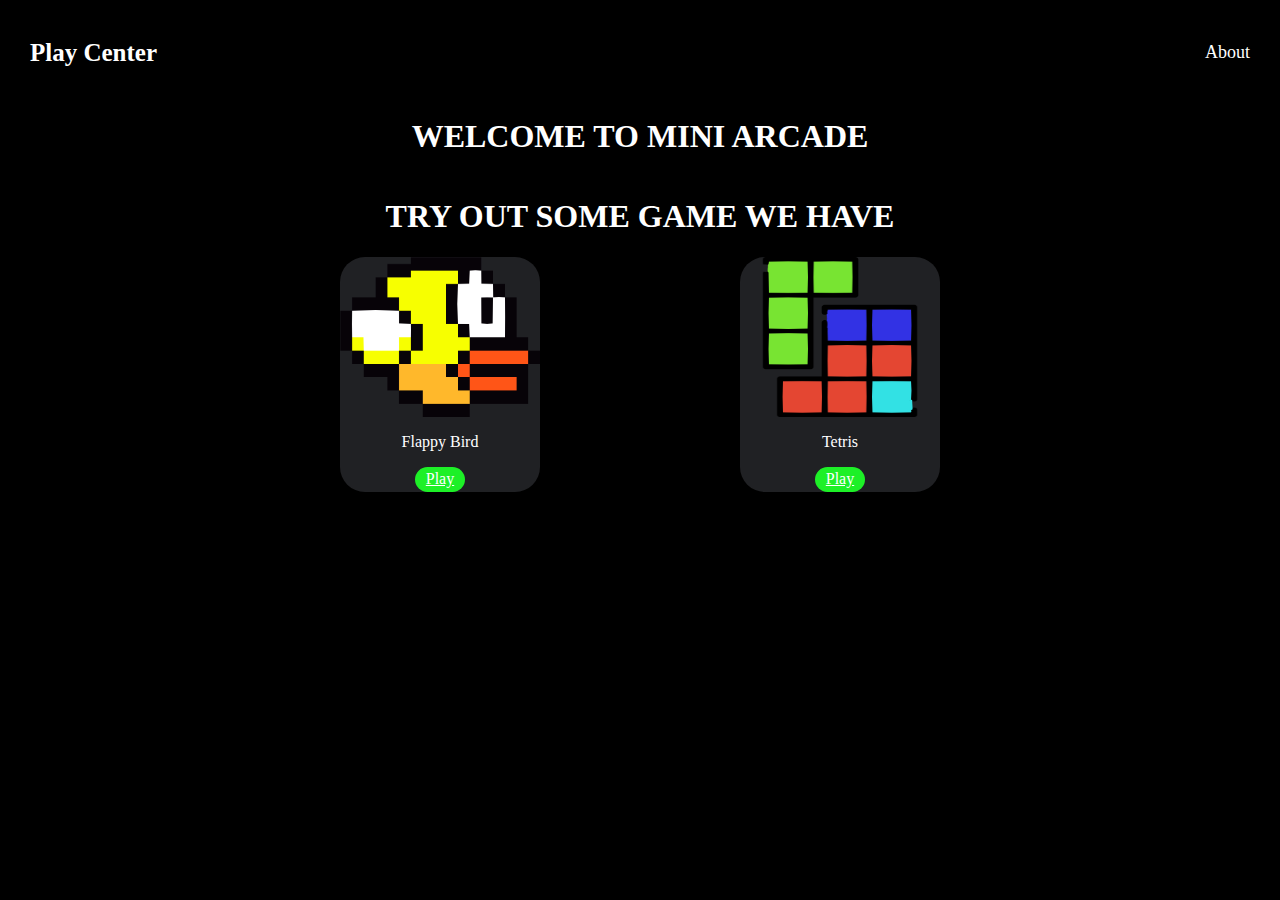
<file: main menu/index.html>
<!DOCTYPE html>
<html>
    <head>
        <title>Games Menu</title>
        <link rel="stylesheet" href="main.css">
        <link rel="stylesheet" href="header.css">
    </head>
    <body>
        <div class="header">
            <a href="#default" class="logo">Play Center</a>
            <div class="header-right">
                <a href="#about">About</a>
            </div>
        </div>
        <div class="body">
            <h1>WELCOME TO MINI ARCADE</h1>
            <h1>TRY OUT SOME GAME WE HAVE</h1>
            <div class="size_container">
                <div class="container">
                    <img src="img/pngkey.com-flappy-bird-png-8781424.png" class="size_flappybird">
                    <p>Flappy Bird</p>
                    <a href="flappybird\index.html" class="button">Play</a>
                </div>
                <div class="container">
                    <img src="img\tetris.png" class="size_tetris">
                    <p>Tetris</p>
                    <a href="tetris\index.html" class="button">Play</a>
                </div>
            </div>
        </div>
    </body>
</html>
</file>
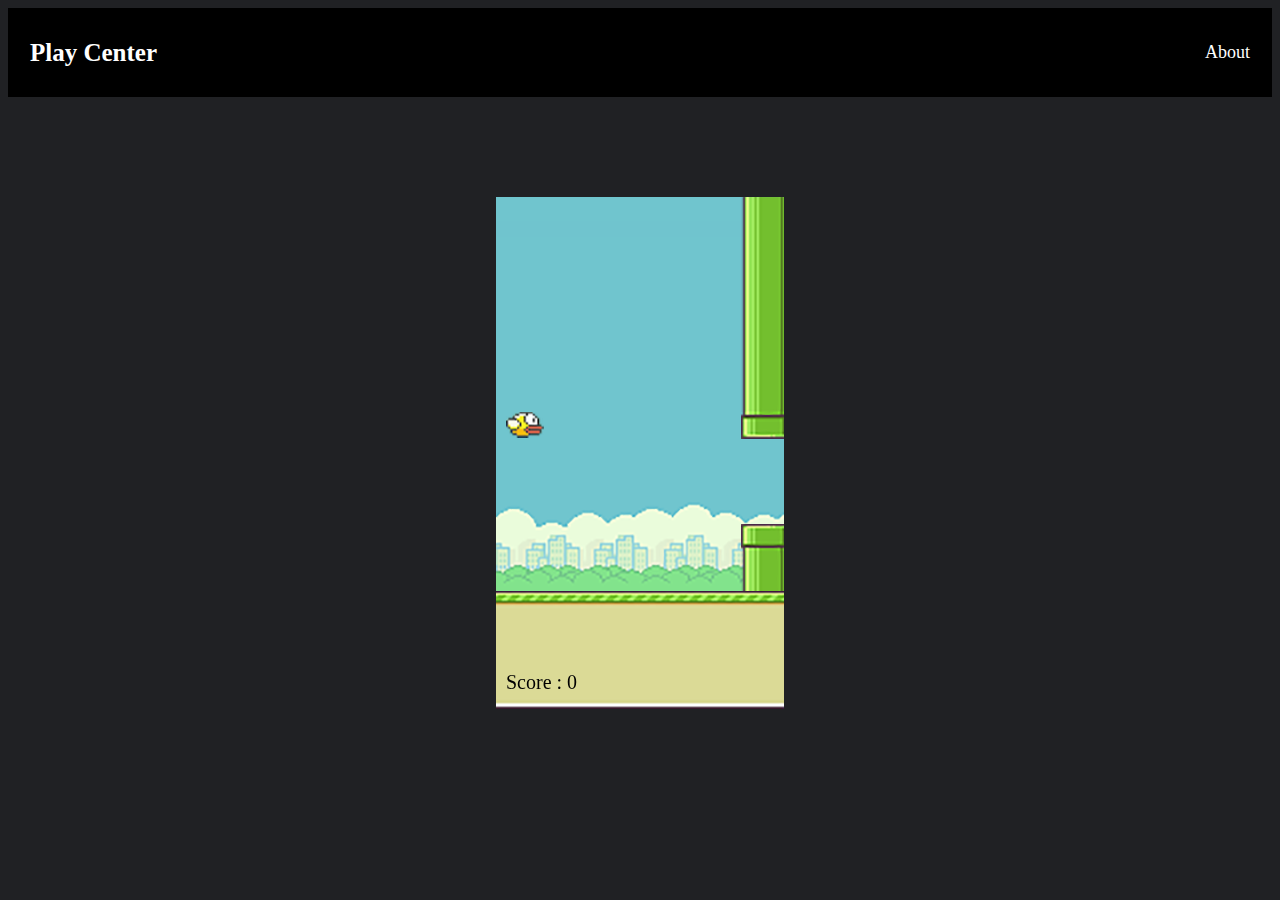
<file: main menu/flappybird/index.html>
<!DOCTYPE html>
<html>
  <head>
    <title>Flappy Bird</title>
    <link rel="stylesheet" href="index.css">
    <link rel="stylesheet" href="header.css">
  </head>
  <body>
  <div class="header">
      <a href="main menu\main.html" class="logo">Play Center</a>
      <div class="header-right">
          <a href="#about">About</a>
      </div>
  </div>
  <div class="body">
    <canvas id="canvas" width="288" height="512"></canvas>
  </div>

  <script src="var.js"></script>
  <script src="flappyBird.js"></script>
  </body>
</html>
</file>
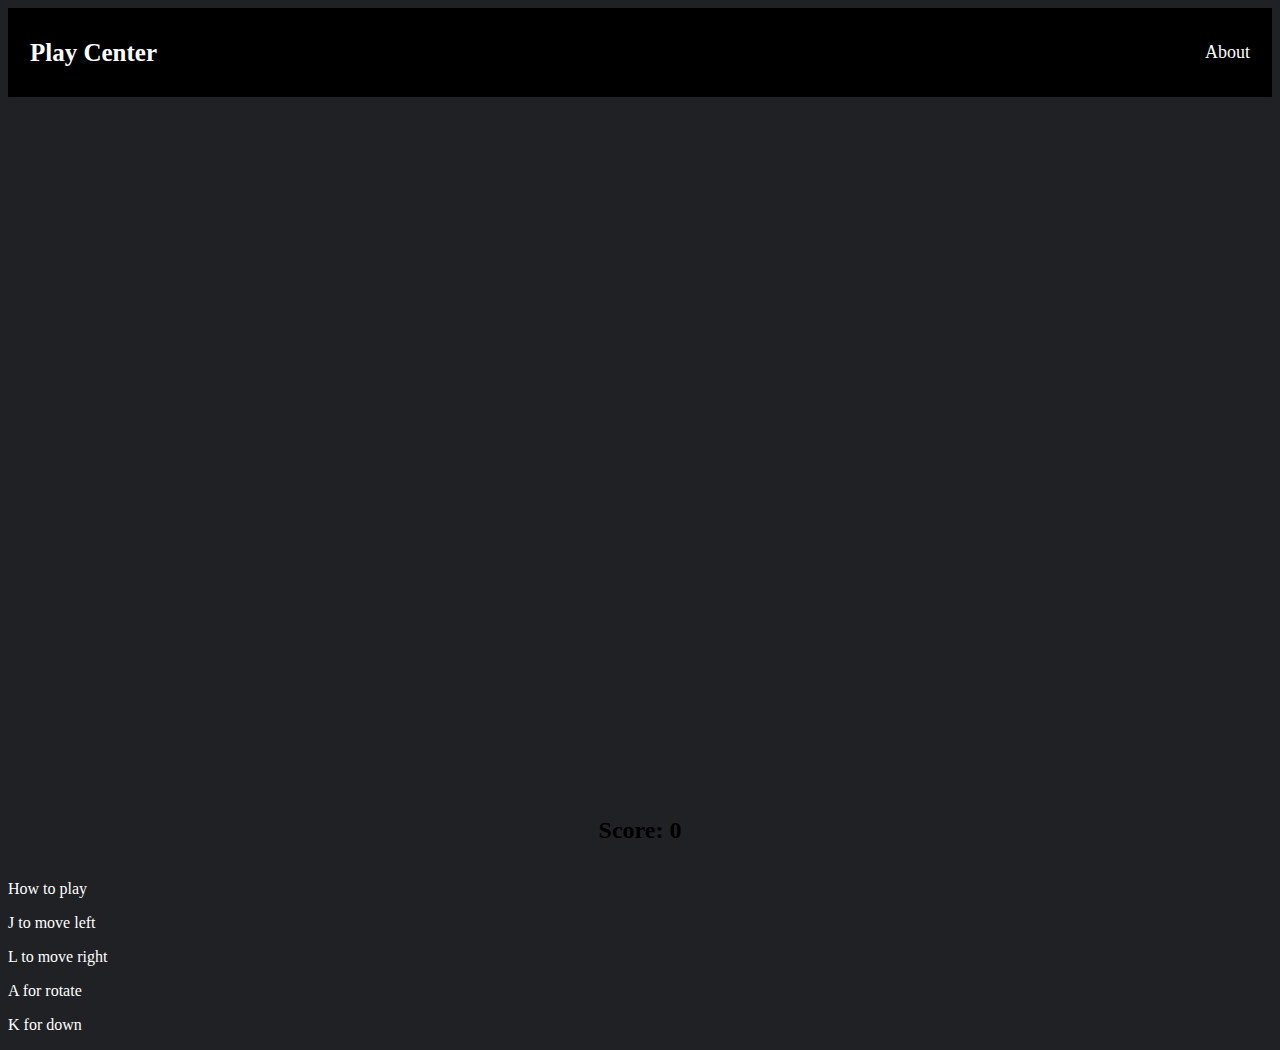
<file: main menu/tetris/index.html>
<!DOCTYPE html>
<html>
    <head>
        <title>Tetris</title>
        <link rel="stylesheet" href="tetris.css">
        <link rel="stylesheet" href="header.css">
    </head>
    <body>
        <div class="header">
            <a href="main menu\main.html" class="logo">Play Center</a>
            <div class="header-right">
                <a href="#about">About</a>
            </div>
        </div>
        <div class="body">
            <canvas id = "game-canvas" width="300" height="600"></canvas>
            <h2 id = "scoreboard">Score: 0</h2>
        </div>
        <div class="how">
            <p>How to play</p>
            <p>J to move left</p>
            <p>L to move right</p>
            <p>A for rotate</p>
            <p>K for down</p>
        </div>

        
        <script src="constants.js"></script>
        <script src="piece.js"></script>
        <script src="main.js"></script>
        <script src="board.js"></script>
    </body>
</html>
</file>
<file: main menu/main.css>
.body{
    display: flex;
    flex-direction: column;
    justify-content: center;
    align-items: center;
    color: white;
}
body{
    background-color: black;
}

.container {
    display: flex;
    flex-direction: column;
    background-color: rgb(32,33,36);
    border-radius:25px;
    justify-content: center;
    align-items: center;
    margin-left: 100px;
    margin-right: 100px;
}

.size_container {
    display: flex;
    flex-direction: row;
    justify-content: space-around;
}

.size_flappybird,.size_tetris {
    width: 200px;
    height: 160px;
}

.button {
    background-color: #1DF027;
    color: white;
    border-radius: 25px;
    width: 50px;
    height: 25px;
    transition: 0.4s;
    display: flex;
    justify-content: center;
    align-items: center;
}
.button:hover {
    width: 60px;
    height: 35px;
}
</file>
<file: main menu/header.css>
.header {
    overflow: hidden;
    background-color: #f1f1f1;
    padding: 20px 10px;
    background-color: rgb(0,0,0);
  }
  
.header a {
    float: left;
    color: white;
    text-align: center;
    padding: 12px;
    text-decoration: none;
    font-size: 18px;
    line-height: 25px;
    border-radius: 4px;
}
  

.header a.logo {
    font-size: 25px;
    font-weight: bold;
}
   
.header a:hover {
    background-color: #ddd;
    color: black;
}
  
.header a.active {
    background-color: dodgerblue;
    color: white;
}
  
.header-right {
    float: right;
}
  
@media screen and (max-width: 500px) {
    .header a {
      float: none;
      display: block;
      text-align: left;
    }
    .header-right {
      float: none;
    }
}
</file>
<file: main menu/flappybird/index.css>
.body {
    display: flex;
    flex-direction: column;
    align-items: center;
    justify-content:center;
    /* background-image: ; */
    margin-top: 100px;
}
body{
    background-color: rgb(32,33,36);
}
</file>
<file: main menu/flappybird/header.css>
.header {
    overflow: hidden;
    background-color: #f1f1f1;
    padding: 20px 10px;
    background-color: rgb(0,0,0);
  }
  
.header a {
    float: left;
    color: white;
    text-align: center;
    padding: 12px;
    text-decoration: none;
    font-size: 18px;
    line-height: 25px;
    border-radius: 4px;
}
  

.header a.logo {
    font-size: 25px;
    font-weight: bold;
}
   
.header a:hover {
    background-color: #ddd;
    color: black;
}
  
.header a.active {
    background-color: dodgerblue;
    color: white;
}
  
.header-right {
    float: right;
}
  
@media screen and (max-width: 500px) {
    .header a {
      float: none;
      display: block;
      text-align: left;
    }
    .header-right {
      float: none;
    }
}
</file>
<file: main menu/tetris/tetris.css>
.body {
    display: flex;
    flex-direction: column;
    align-items: center;
    justify-content:center;
    /* background-image: ; */
    margin-top: 100px;
}
body{
    background-color: rgb(32,33,36);
}
.how{
    color: white;
}
</file>
<file: main menu/tetris/header.css>
.header {
    overflow: hidden;
    background-color: #f1f1f1;
    padding: 20px 10px;
    background-color: rgb(0,0,0);
  }
  
.header a {
    float: left;
    color: white;
    text-align: center;
    padding: 12px;
    text-decoration: none;
    font-size: 18px;
    line-height: 25px;
    border-radius: 4px;
}
  

.header a.logo {
    font-size: 25px;
    font-weight: bold;
}
   
.header a:hover {
    background-color: #ddd;
    color: black;
}
  
.header a.active {
    background-color: dodgerblue;
    color: white;
}
  
.header-right {
    float: right;
}
  
@media screen and (max-width: 500px) {
    .header a {
      float: none;
      display: block;
      text-align: left;
    }
    .header-right {
      float: none;
    }
}
</file>
